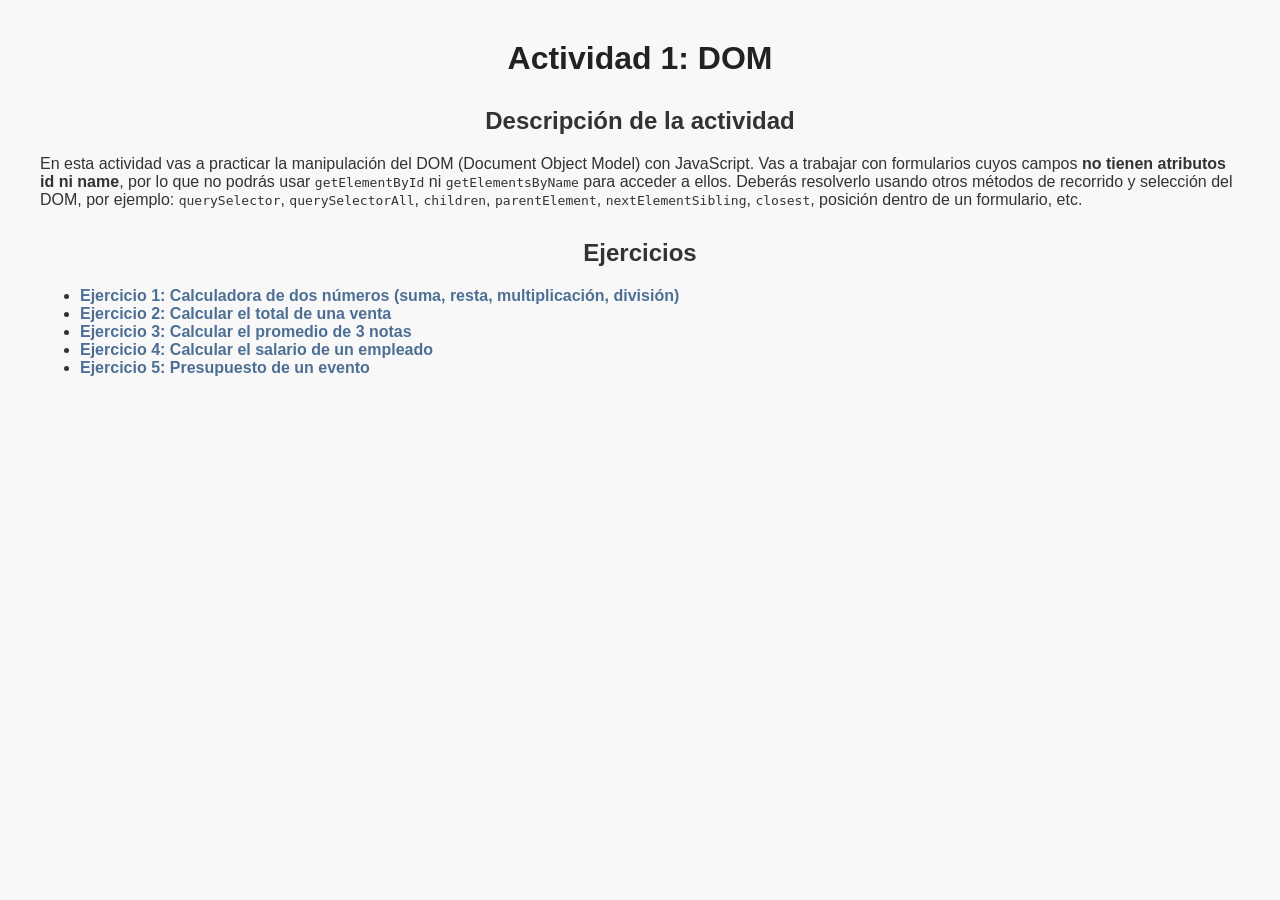
<file: index.html>
<!DOCTYPE html>
<html lang="es">
<head>
  <meta charset="UTF-8">
  <meta name="viewport" content="width=device-width, initial-scale=1.0">
  <title>Actividad 1: DOM</title>
  <link rel="stylesheet" href="CSS/index.css">

  <!--
    REQUISITO: debes crear tu propio archivo CSS (por ejemplo "estilos.css")
    y vincularlo aquí para darle estilo a esta página de inicio.
  -->
</head>
<body>

  <h1>Actividad 1: DOM</h1>

  <h2>Descripción de la actividad</h2>
  <p>
    En esta actividad vas a practicar la manipulación del DOM (Document Object Model)
    con JavaScript. Vas a trabajar con formularios cuyos campos <strong>no tienen
    atributos id ni name</strong>, por lo que no podrás usar
    <code>getElementById</code> ni <code>getElementsByName</code> para acceder a ellos.
    Deberás resolverlo usando otros métodos de recorrido y selección del DOM, por
    ejemplo: <code>querySelector</code>, <code>querySelectorAll</code>,
    <code>children</code>, <code>parentElement</code>, <code>nextElementSibling</code>,
    <code>closest</code>, posición dentro de un formulario, etc.
  </p>

  <!--
    Qué debes entregar en cada ejercicio:
    1. Crear tu propio archivo CSS y vincularlo en cada página HTML (puede
       ser el mismo archivo para todas, o uno por página).
    2. Crear tu propio archivo JavaScript y vincularlo al final del body de
       cada página.
    3. En el HTML de cada ejercicio, agregar el atributo onclick a cada
       botón, indicando la función de tu JS que debe ejecutar.
    4. En tu JS, usar el DOM (sin id ni name) para leer los valores de los
       inputs, calcular el resultado y mostrarlo en el input de resultado
       correspondiente.
    5. Revisar que los enlaces de este index.html funcionen correctamente
       hacia cada ejercicio.
  -->

  <h2>Ejercicios</h2>
  <ul>
    <li><a href="calculadora.html">Ejercicio 1: Calculadora de dos números (suma, resta, multiplicación, división)</a></li>
    <li><a href="venta.html">Ejercicio 2: Calcular el total de una venta</a></li>
    <li><a href="promedio.html">Ejercicio 3: Calcular el promedio de 3 notas</a></li>
    <li><a href="salario.html">Ejercicio 4: Calcular el salario de un empleado</a></li>
    <li><a href="otra.html">Ejercicio 5: Presupuesto de un evento</a></li>
  </ul>

  <!--
    REQUISITO: debes crear tu propio archivo JS (por ejemplo "index.js")
    y vincularlo aquí si lo necesitas para esta página.
    Ejemplo: <script src="index.js"></script>
  -->
</body>
</html>
</file>
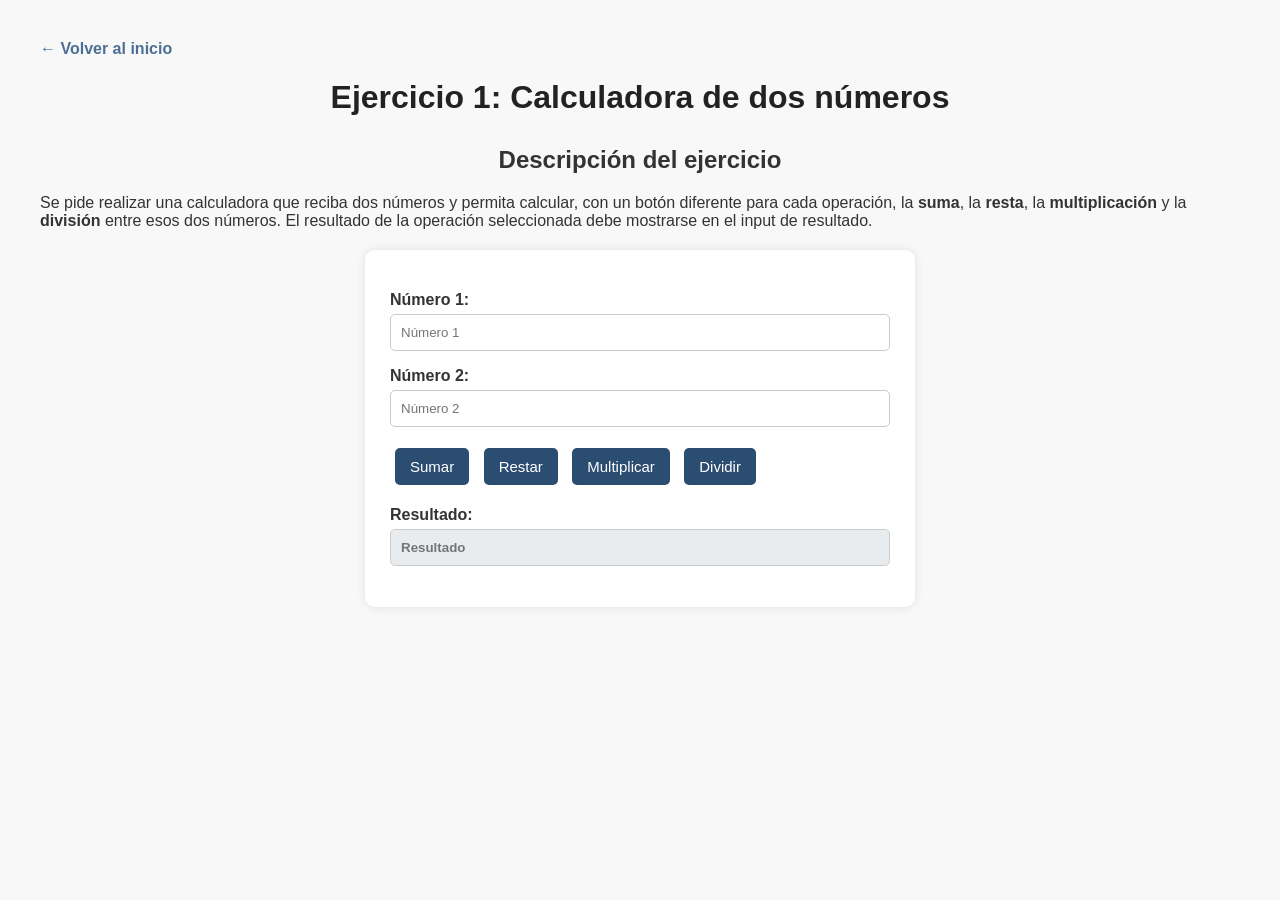
<file: calculadora.html>
<!DOCTYPE html>
<html lang="es">
<head>
  <meta charset="UTF-8">
  <meta name="viewport" content="width=device-width, initial-scale=1.0">
  <title>Ejercicio 1: Calculadora</title>
  <link rel="stylesheet" href="CSS/index.css">

  <!--
    REQUISITO: vincula aquí tu propio archivo CSS.
  -->
</head>
<body>

  <a href="index.html">&larr; Volver al inicio</a>

  <h1>Ejercicio 1: Calculadora de dos números</h1>

  <h2>Descripción del ejercicio</h2>
  <p>
    Se pide realizar una calculadora que reciba dos números y permita calcular,
    con un botón diferente para cada operación, la <strong>suma</strong>, la
    <strong>resta</strong>, la <strong>multiplicación</strong> y la
    <strong>división</strong> entre esos dos números. El resultado de la
    operación seleccionada debe mostrarse en el input de resultado.
  </p>

  <!--
    Instrucciones:
    1. Los inputs de este formulario no tienen id ni name: debes acceder a ellos
       desde tu JS usando el DOM (por ejemplo querySelectorAll('input') y la
       posición de cada campo, o recorriendo el formulario).
    2. Agrega el atributo onclick a cada botón, apuntando a una función distinta
       de tu JS (sumar, restar, multiplicar, dividir).
    3. Valida en tu JS qué pasa si se intenta dividir por cero.
    4. Crea y vincula tu propio CSS y tu propio JS.
  -->

  <form>
    <p>
      <label>Número 1: <input type="number" placeholder="Número 1" id="numero1"></label>
    </p>
    <p>
      <label>Número 2: <input type="number" placeholder="Número 2" id="numero2"></label>
    </p>

    <p>
      <button type="button" onclick="sumar()">Sumar</button>
      <button type="button" onclick="restar()">Restar</button>
      <button type="button" onclick="multiplicar()">Multiplicar</button>
      <button type="button" onclick="dividir()">Dividir</button>
    </p>

    <p>
      <label>Resultado: <input type="text" placeholder="Resultado" readonly id="resultado"></label>
    </p>
  </form>

  <script src="JS/Script.js"></script>
  <!--
    REQUISITO: vincula aquí tu propio archivo JS.
    Ejemplo: <script src="calculadora.js"></script>
  -->
</body>
</html>
</file>
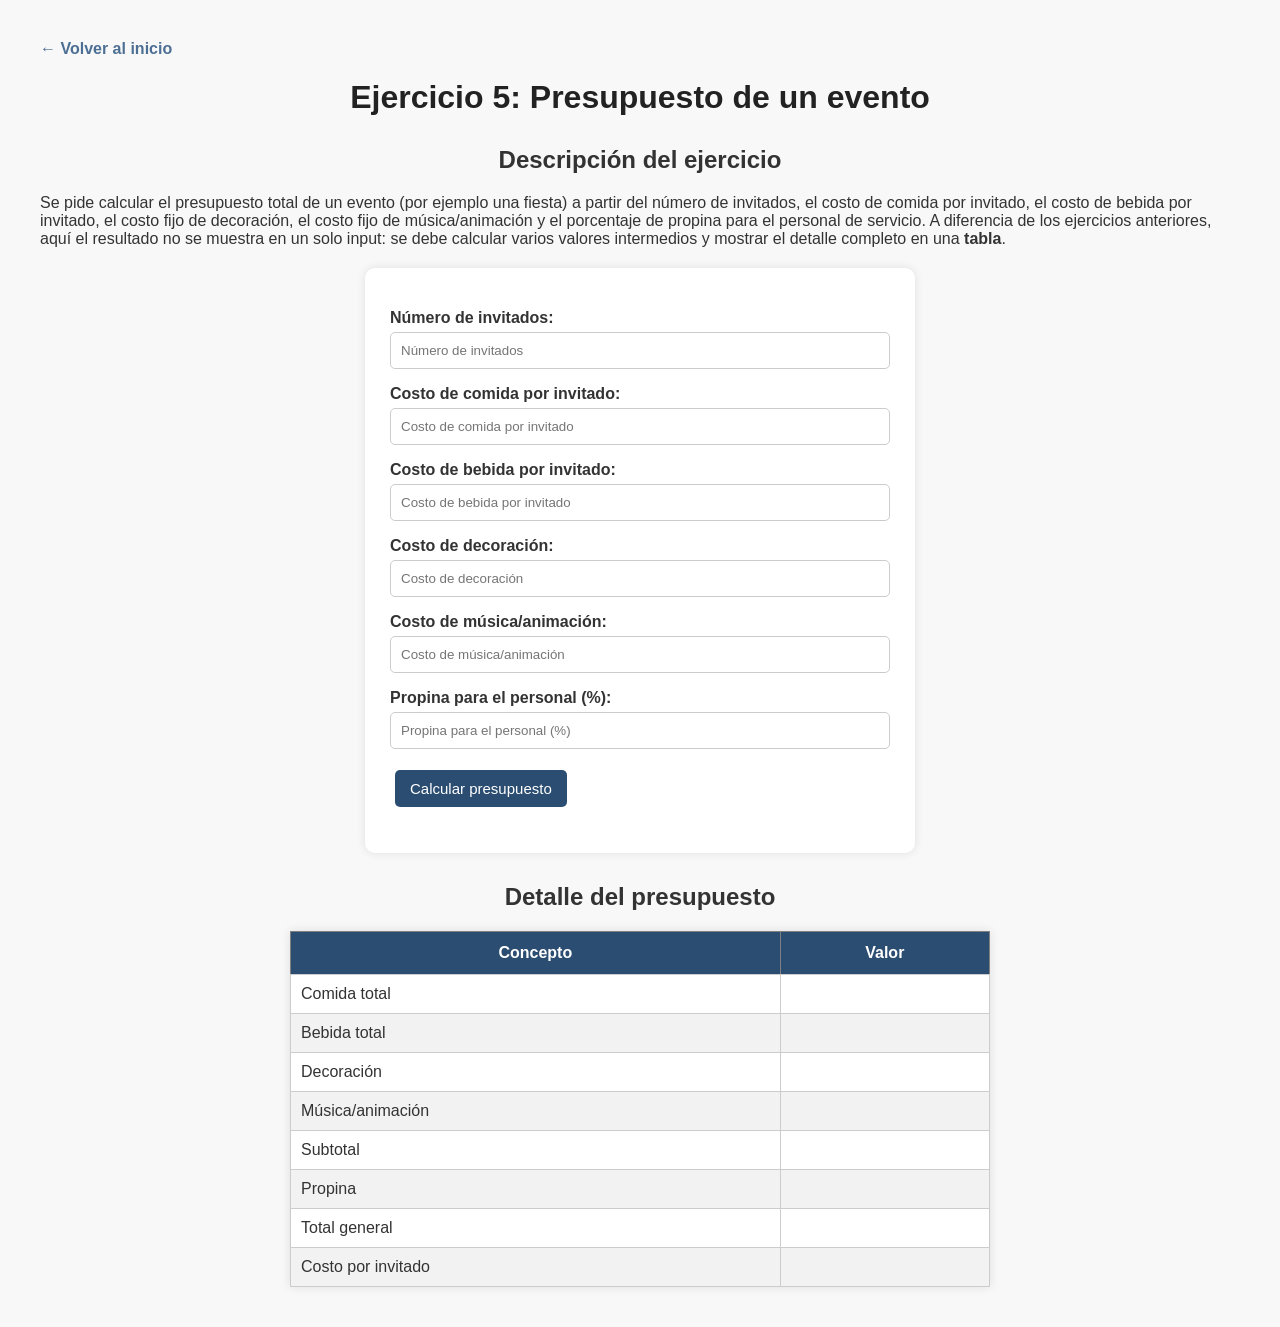
<file: otra.html>
<!DOCTYPE html>
<html lang="es">
<head>
  <meta charset="UTF-8">
  <meta name="viewport" content="width=device-width, initial-scale=1.0">
  <title>Ejercicio 5: Presupuesto de un evento</title>
  <link rel="stylesheet" href="CSS/index.css">

  <!--
    REQUISITO: vincula aquí tu propio archivo CSS.
  -->
</head>
<body>

  <a href="index.html">&larr; Volver al inicio</a>

  <h1>Ejercicio 5: Presupuesto de un evento</h1>

  <h2>Descripción del ejercicio</h2>
  <p>
    Se pide calcular el presupuesto total de un evento (por ejemplo una
    fiesta) a partir del número de invitados, el costo de comida por
    invitado, el costo de bebida por invitado, el costo fijo de decoración,
    el costo fijo de música/animación y el porcentaje de propina para el
    personal de servicio. A diferencia de los ejercicios anteriores, aquí
    el resultado no se muestra en un solo input: se debe calcular varios
    valores intermedios y mostrar el detalle completo en una
    <strong>tabla</strong>.
  </p>

  <!--
    Instrucciones:
    1. Los inputs no tienen id ni name: accede a ellos desde tu JS
       recorriendo el DOM del formulario.
    2. Agrega el atributo onclick al botón "Calcular presupuesto",
       apuntando a una función de tu JS.
    3. En tu JS debes calcular, usando variables, al menos:
       - comida total = invitados * costo de comida por invitado
       - bebida total = invitados * costo de bebida por invitado
       - subtotal = comida total + bebida total + decoración + música
       - propina = subtotal * (porcentaje de propina / 100)
       - total general = subtotal + propina
       - costo por invitado = total general / invitados
    4. Las celdas de la columna "Valor" de la tabla tampoco tienen id ni
       name: accede a ellas recorriendo las filas de la tabla
       (querySelectorAll('tbody tr'), children, etc.) y escribe ahí cada
       resultado.
    5. Valida qué pasa si el número de invitados es 0 o está vacío.
    6. Todos los valores de la tabla son dinero: antes de escribirlos en la
       celda, fórmatealos con toLocaleString() (por ejemplo:
       totalGeneral.toLocaleString('es-CO')).
    7. Crea y vincula tu propio CSS y tu propio JS.
  -->

  <form>
    <p>
      <label>Número de invitados: <input type="number" placeholder="Número de invitados" id="numero_inv"></label>
    </p>
    <p>
      <label>Costo de comida por invitado: <input type="number" placeholder="Costo de comida por invitado" id="cost_comida"></label>
    </p>
    <p>
      <label>Costo de bebida por invitado: <input type="number" placeholder="Costo de bebida por invitado" id="cost_bebida"></label>
    </p>
    <p>
      <label>Costo de decoración: <input type="number" placeholder="Costo de decoración" id="cost_decor"></label>
    </p>
    <p>
      <label>Costo de música/animación: <input type="number" placeholder="Costo de música/animación" id="cost_musica"></label>
    </p>
    <p>
      <label>Propina para el personal (%): <input type="number" placeholder="Propina para el personal (%)" id="propina-porc"></label>
    </p>

    <p>
      <button type="button" onclick="calcularPresupuesto()">Calcular presupuesto</button>
    </p>
  </form>

  <h2>Detalle del presupuesto</h2>
  <table border="1">
    <thead>
      <tr>
        <th>Concepto</th>
        <th>Valor</th>
      </tr>
    </thead>
    <tbody>
      <tr>
        <td>Comida total</td>
        <td id="t_comida"></td>
      </tr>
      <tr>
        <td>Bebida total</td>
        <td id="t_bebida"></td>
      </tr>
      <tr>
        <td>Decoración</td>
        <td id="t_decor"></td>
      </tr>
      <tr>
        <td>Música/animación</td>
        <td id="t_musica"></td>
      </tr>
      <tr>
        <td>Subtotal</td>
        <td id="t_subtotal"></td>
      </tr>
      <tr>
        <td>Propina</td>
        <td id="t_propina"></td>
      </tr>
      <tr>
        <td>Total general</td>
        <td id="t_total"></td>
      </tr>
      <tr>
        <td>Costo por invitado</td>
        <td id="t_costo_inv"></td>
      </tr>
    </tbody>
  </table>

  <script src="JS/otra.js"></script>

  <!--
    REQUISITO: vincula aquí tu propio archivo JS.
    Ejemplo: <script src="otra.js"></script>
  -->
</body>
</html>
</file>
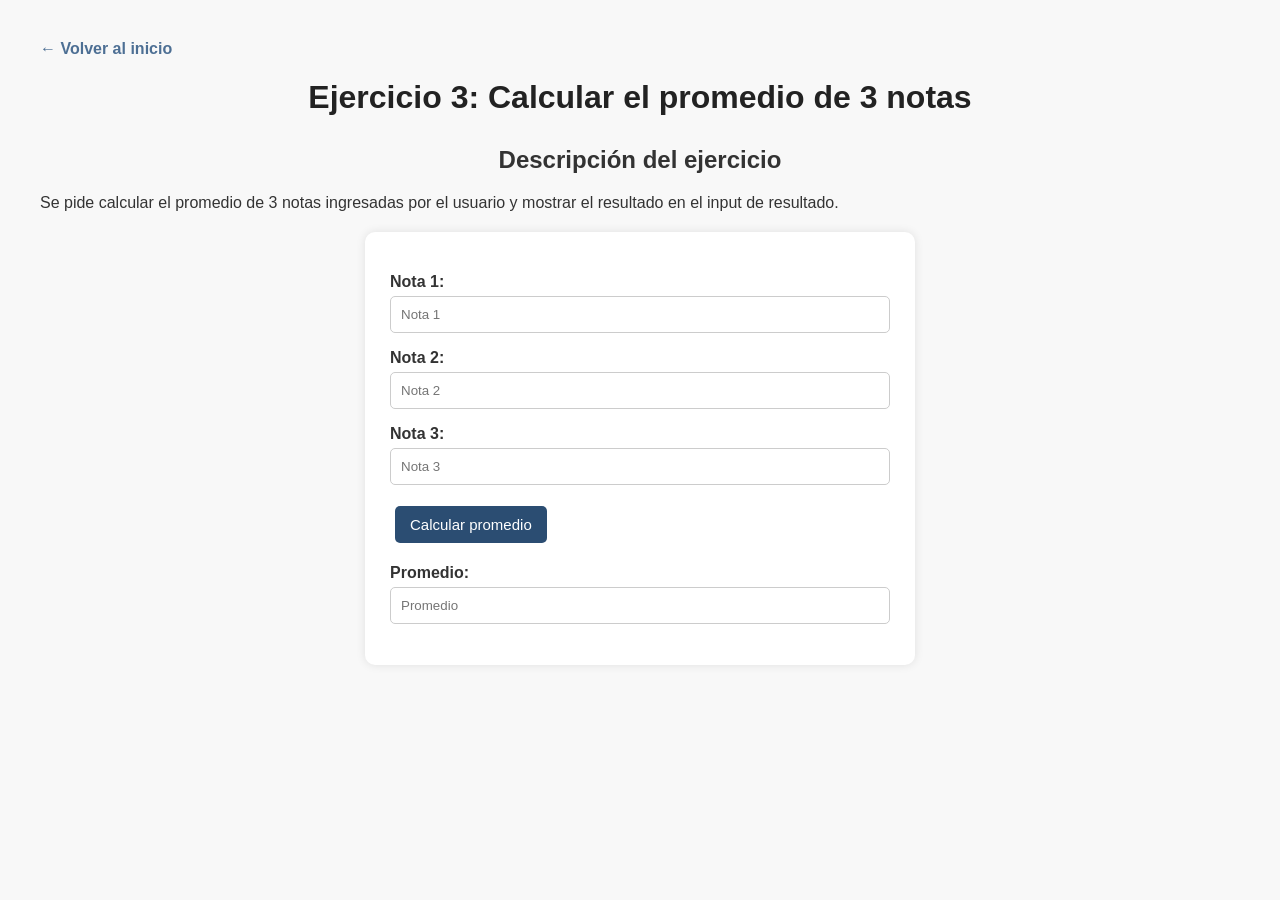
<file: promedio.html>
<!DOCTYPE html>
<html lang="es">
<head>
  <meta charset="UTF-8">
  <meta name="viewport" content="width=device-width, initial-scale=1.0">
  <title>Ejercicio 3: Promedio de notas</title>
  <link rel="stylesheet" href="CSS/index.css">

  <!--
    REQUISITO: vincula aquí tu propio archivo CSS.
  -->
</head>
<body>

  <a href="index.html">&larr; Volver al inicio</a>

  <h1>Ejercicio 3: Calcular el promedio de 3 notas</h1>

  <h2>Descripción del ejercicio</h2>
  <p>
    Se pide calcular el promedio de 3 notas ingresadas por el usuario y
    mostrar el resultado en el input de resultado.
  </p>

  <!--
    Instrucciones:
    1. Los inputs no tienen id ni name: accede a ellos desde tu JS recorriendo
       el DOM del formulario.
    2. Agrega el atributo onclick al botón "Calcular promedio", apuntando a
       una función de tu JS.
    3. Opcional: valida que las notas estén en un rango válido (por ejemplo
       entre 0 y 5, o entre 0 y 10, según el sistema que uses).
    4. El promedio es un campo de promedio: antes de mostrarlo, fórmatealo
       con toFixed(2) para que quede con dos decimales.
    5. Crea y vincula tu propio CSS y tu propio JS.
  -->

  <form>
    <p>
      <label>Nota 1: <input type="number" step="0.1" placeholder="Nota 1" id="nota1"></label>
    </p>
    <p>
      <label>Nota 2: <input type="number" step="0.1" placeholder="Nota 2" id="nota2"></label>
    </p>
    <p>
      <label>Nota 3: <input type="number" step="0.1" placeholder="Nota 3" id="nota3"></label>
    </p>

    <p>
      <button type="button" onclick="calcularPromedio()">Calcular promedio</button>
    </p>

    <p>
      <label>Promedio: <input type="text" placeholder="Promedio" readonly id="promedio"></label>
    </p>
  </form>

  <script src="JS/promedio.js"></script>

  <!--
    REQUISITO: vincula aquí tu propio archivo JS.
    Ejemplo: <script src="promedio.js"></script>
  -->
</body>
</html>
</file>
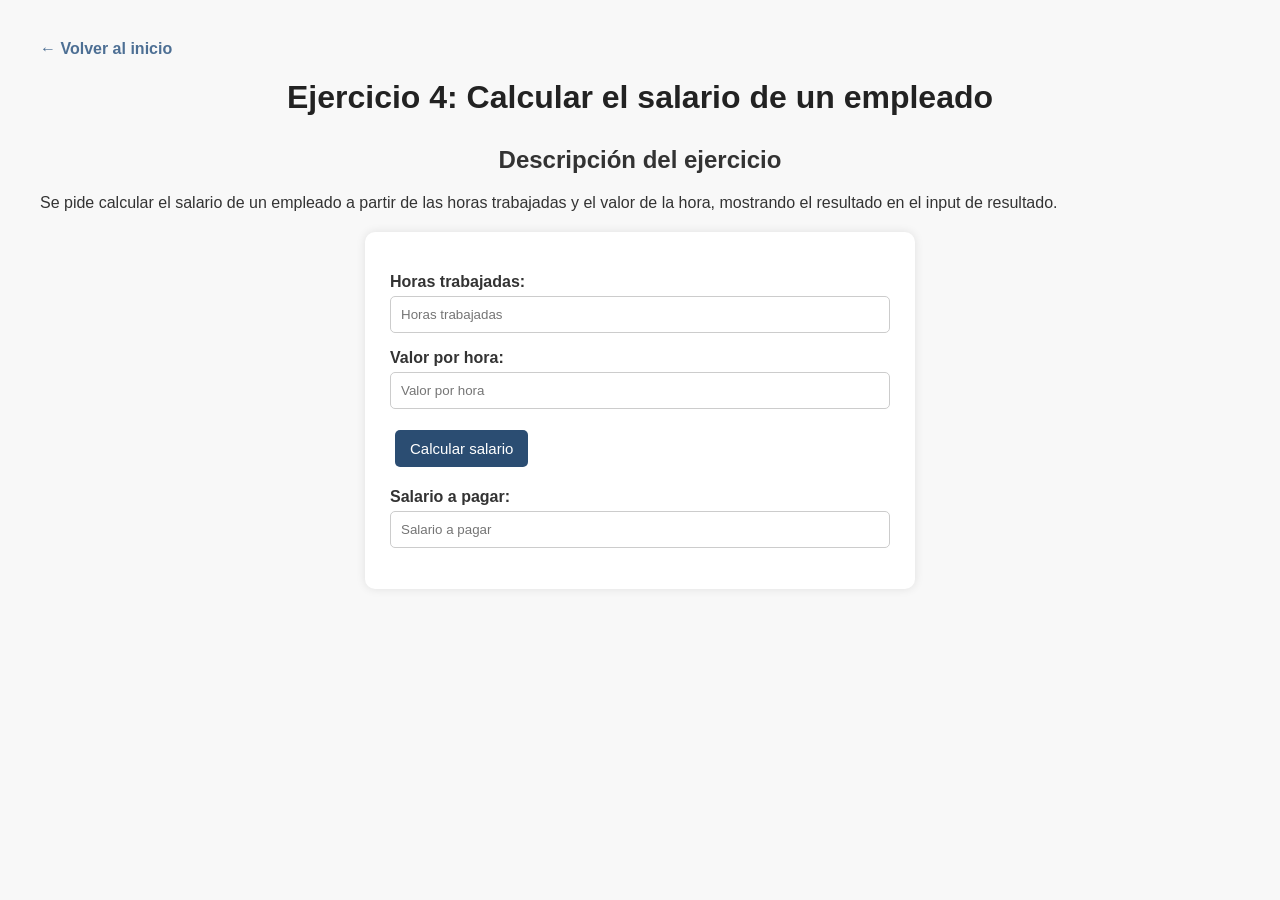
<file: salario.html>
<!DOCTYPE html>
<html lang="es">
<head>
  <meta charset="UTF-8">
  <meta name="viewport" content="width=device-width, initial-scale=1.0">
  <title>Ejercicio 4: Salario de empleado</title>
  <link rel="stylesheet" href="CSS/index.css">

  <!--
    REQUISITO: vincula aquí tu propio archivo CSS.
  -->
</head>
<body>

  <a href="index.html">&larr; Volver al inicio</a>

  <h1>Ejercicio 4: Calcular el salario de un empleado</h1>

  <h2>Descripción del ejercicio</h2>
  <p>
    Se pide calcular el salario de un empleado a partir de las horas
    trabajadas y el valor de la hora, mostrando el resultado en el input
    de resultado.
  </p>

  <!--
    Instrucciones:
    1. Los inputs no tienen id ni name: accede a ellos desde tu JS recorriendo
       el DOM del formulario.
    2. Agrega el atributo onclick al botón "Calcular salario", apuntando a
       una función de tu JS.
    3. Opcional: agrega una regla propia, por ejemplo recargo por horas extra
       si se trabajan más de 8 horas al día.
    4. El salario a pagar es un valor en dinero: antes de mostrarlo,
       fórmatealo con toLocaleString() (por ejemplo:
       salario.toLocaleString('es-CO')).
    5. Crea y vincula tu propio CSS y tu propio JS.
  -->

  <form>
    <p>
      <label>Horas trabajadas: <input type="number" placeholder="Horas trabajadas" id="horas"></label>
    </p>
    <p>
      <label>Valor por hora: <input type="number" placeholder="Valor por hora" id="valor"></label>
    </p>

    <p>
      <button type="button" onclick="calcular()">Calcular salario</button>
    </p>

    <p>
      <label>Salario a pagar: <input type="text" placeholder="Salario a pagar" readonly id="salario"></label>
    </p>
  </form>

  <script src="JS/salario.js"></script>

  <!--
    REQUISITO: vincula aquí tu propio archivo JS.
    Ejemplo: <script src="salario.js"></script>
  -->
</body>
</html>
</file>
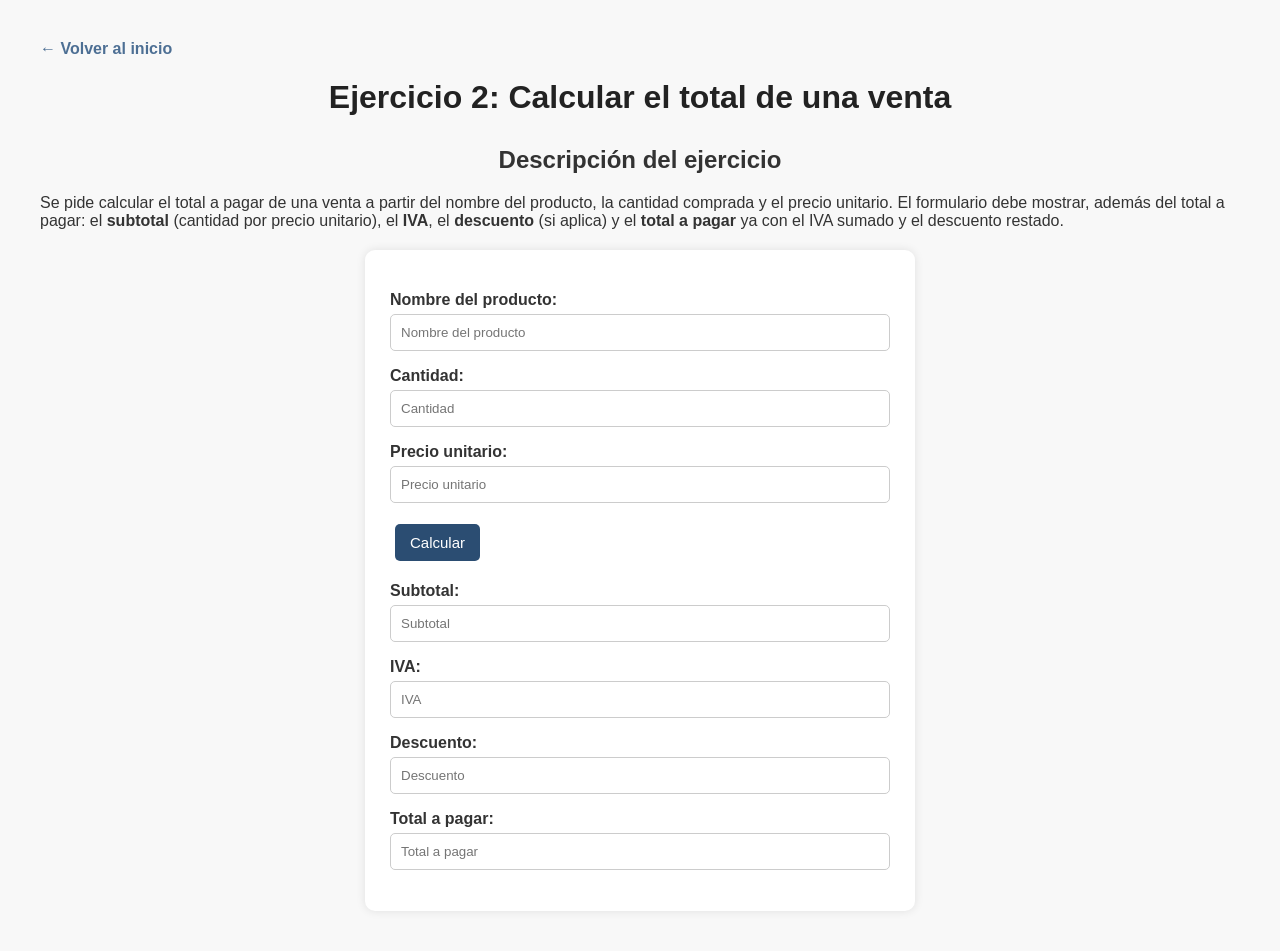
<file: venta.html>
<!DOCTYPE html>
<html lang="es">
<head>
  <meta charset="UTF-8">
  <meta name="viewport" content="width=device-width, initial-scale=1.0">
  <title>Ejercicio 2: Total de venta</title>
  <link rel="stylesheet" href="CSS/index.css">

  <!--
    REQUISITO: vincula aquí tu propio archivo CSS.
  -->
</head>
<body>

  <a href="index.html">&larr; Volver al inicio</a>

  <h1>Ejercicio 2: Calcular el total de una venta</h1>

  <h2>Descripción del ejercicio</h2>
  <p>
    Se pide calcular el total a pagar de una venta a partir del nombre del
    producto, la cantidad comprada y el precio unitario. El formulario debe
    mostrar, además del total a pagar: el <strong>subtotal</strong> (cantidad
    por precio unitario), el <strong>IVA</strong>, el <strong>descuento</strong>
    (si aplica) y el <strong>total a pagar</strong> ya con el IVA sumado y el
    descuento restado.
  </p>

  <!--
    Instrucciones:
    1. Define tú mismo el porcentaje de IVA a aplicar (por ejemplo 19%).
    2. Define tú mismo una regla de descuento (por ejemplo: si la cantidad es
       mayor a 10 unidades, aplica un 5% de descuento sobre el subtotal).
    3. Los inputs no tienen id ni name: accede a ellos desde tu JS recorriendo
       el DOM del formulario.
    4. Agrega el atributo onclick al botón "Calcular", apuntando a una función
       de tu JS.
    5. El Subtotal, el IVA, el Descuento y el Total a pagar son valores en
       dinero: antes de mostrarlos, fórmatealos con toLocaleString() (por
       ejemplo: subtotal.toLocaleString('es-CO')).
    6. Crea y vincula tu propio CSS y tu propio JS.
  -->

  <form>
    <p>
      <label>Nombre del producto: <input type="text" id="producto" placeholder="Nombre del producto"></label>
    </p>
    <p>
      <label>Cantidad: <input type="number" id ="cantidad" placeholder="Cantidad"></label>
    </p>
    <p>
      <label>Precio unitario: <input type="number" id="precio" placeholder="Precio unitario"></label>
    </p>

    <p>
      <button type="button" onclick="calcular()">Calcular</button>
    </p>

    <p>
      <label>Subtotal: <input type="text" placeholder="Subtotal" readonly id ="subtotal"></label>
    </p>
    <p>
      <label>IVA: <input type="text" placeholder="IVA" readonly id ="IVA"></label>
    </p>
    <p>
      <label>Descuento: <input type="text" placeholder="Descuento" readonly id ="descuento"></label>
    </p>
    <p>
      <label>Total a pagar: <input type="text" placeholder="Total a pagar" readonly id ="total_pagar"></label>
    </p>
  </form>

  <script src="JS/ventas.js"></script>

  <!--
    REQUISITO: vincula aquí tu propio archivo JS.
    Ejemplo: <script src="venta.js"></script>
  -->
</body>
</html>
</file>
<file: CSS/index.css>
body {
    font-family: Arial, sans-serif;
    background-color: #f4f4f48f;
    margin: 40px;
    color: #333;
}

a {
    text-decoration: none;
    color: #4d6f94;
    font-weight: bold;
}

a:hover {
    color: #4e7197;
}

h1 {
    text-align: center;
    color: #222;
}

h2 {
    color: #444;
}

form {
    background-color: white;
    max-width: 500px;
    margin: 20px auto;
    padding: 25px;
    border-radius: 10px;
    box-shadow: 0px 0px 10px rgba(0,0,0,0.1);
}

label {
    font-weight: bold;
}

input {
    width: 100%;
    padding: 10px;
    margin-top: 5px;
    border: 1px solid #ccc;
    border-radius: 5px;
    box-sizing: border-box;
}

button {
    padding: 10px 15px;
    margin: 5px;
    border: none;
    border-radius: 5px;
    background-color: #2b4d72;
    color: white;
    cursor: pointer;
    font-size: 15px;
}

button:hover {
    background-color: #0056b3;
}

#resultado {
    background-color: #e9ecef;
    font-weight: bold;
}

table {
    width: 100%;
    max-width: 700px;
    margin: 20px auto;
    border-collapse: collapse;
    background-color: white;
    box-shadow: 0px 0px 10px rgba(0,0,0,0.1);
}

th {
    background-color: #2b4d72;
    color: white;
    padding: 12px;
    text-align: center;
}

td {
    padding: 10px;
    border: 1px solid #ccc;
}

tbody tr:nth-child(even) {
    background-color: #f2f2f2;
}

tbody tr:hover {
    background-color: #e6f0ff;
}

h2 {
    text-align: center;
    margin-top: 30px;
    color: #333;
}

#t_comida,
#t_bebida,
#t_decor,
#t_musica,
#t_subtotal,
#t_propina,
#t_total,
#t_costo_inv {
    font-weight: bold;
    color: #2b4d72;
}
</file>
